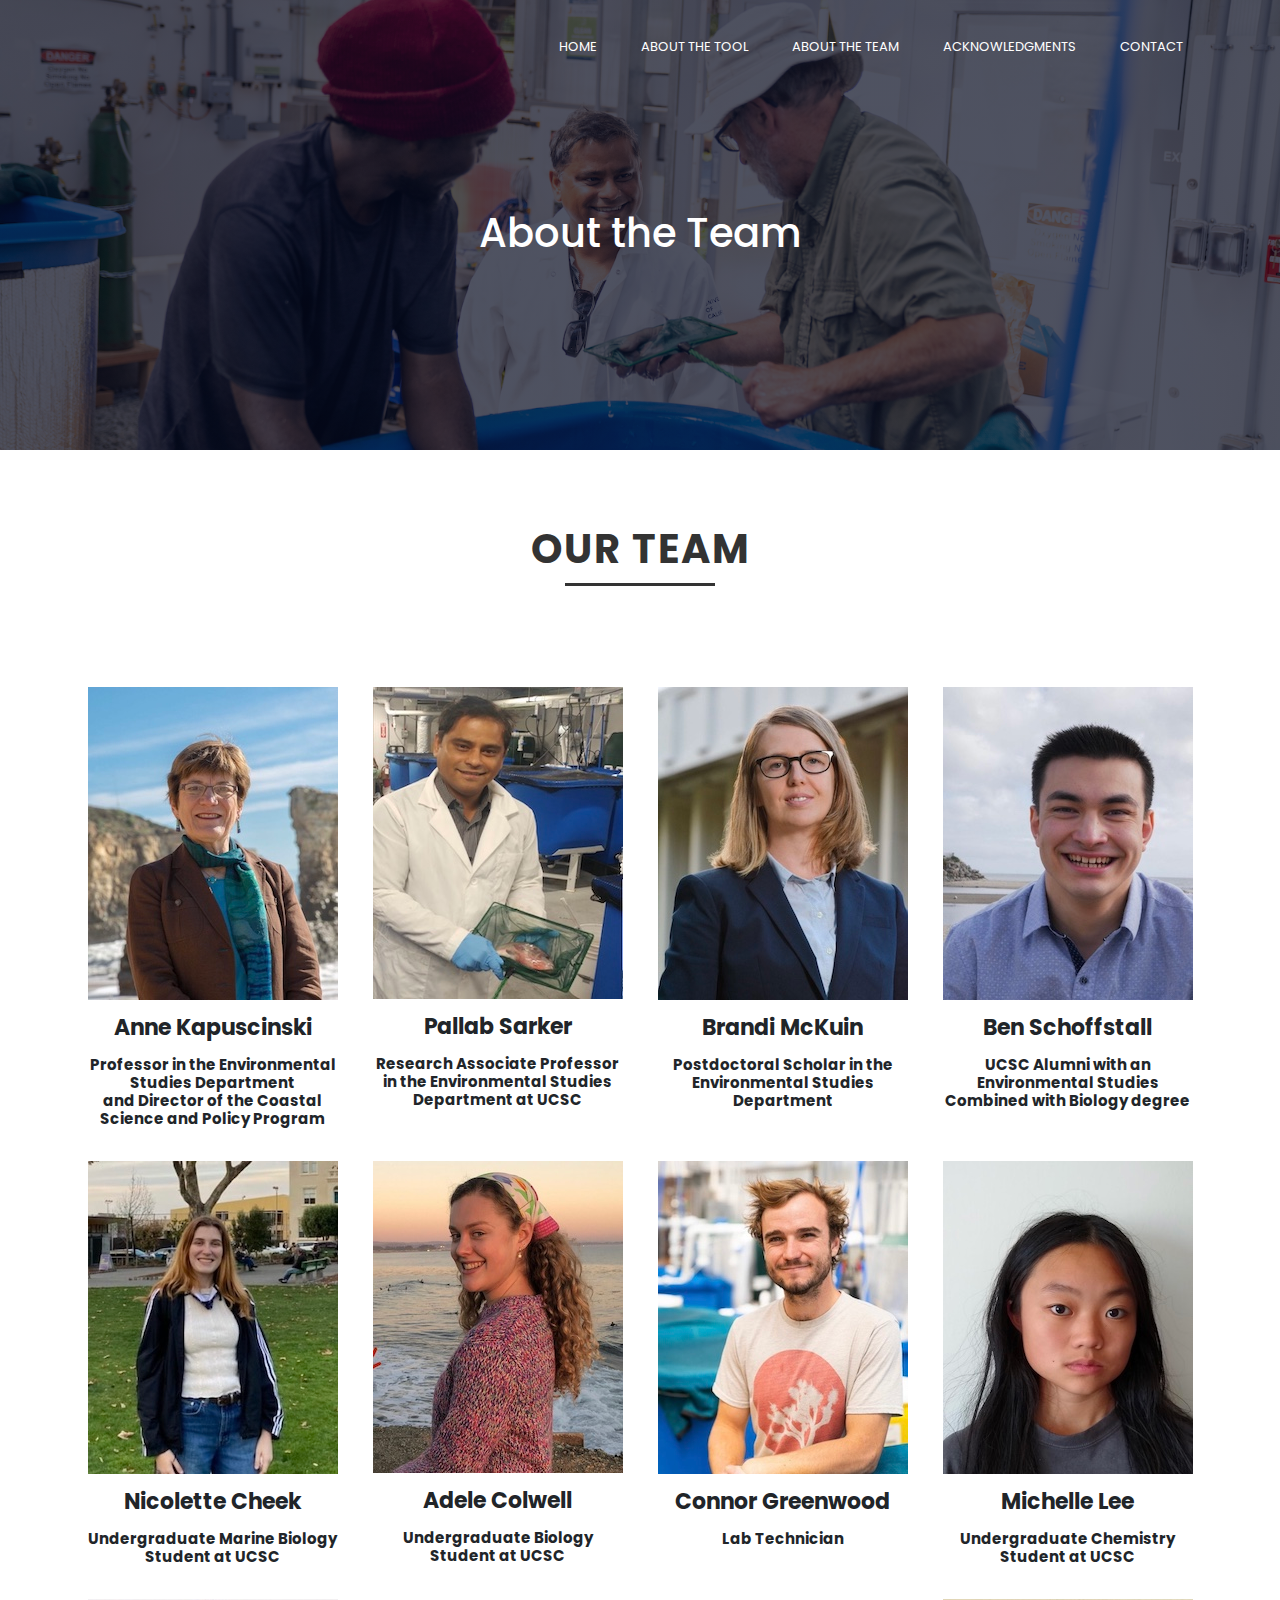
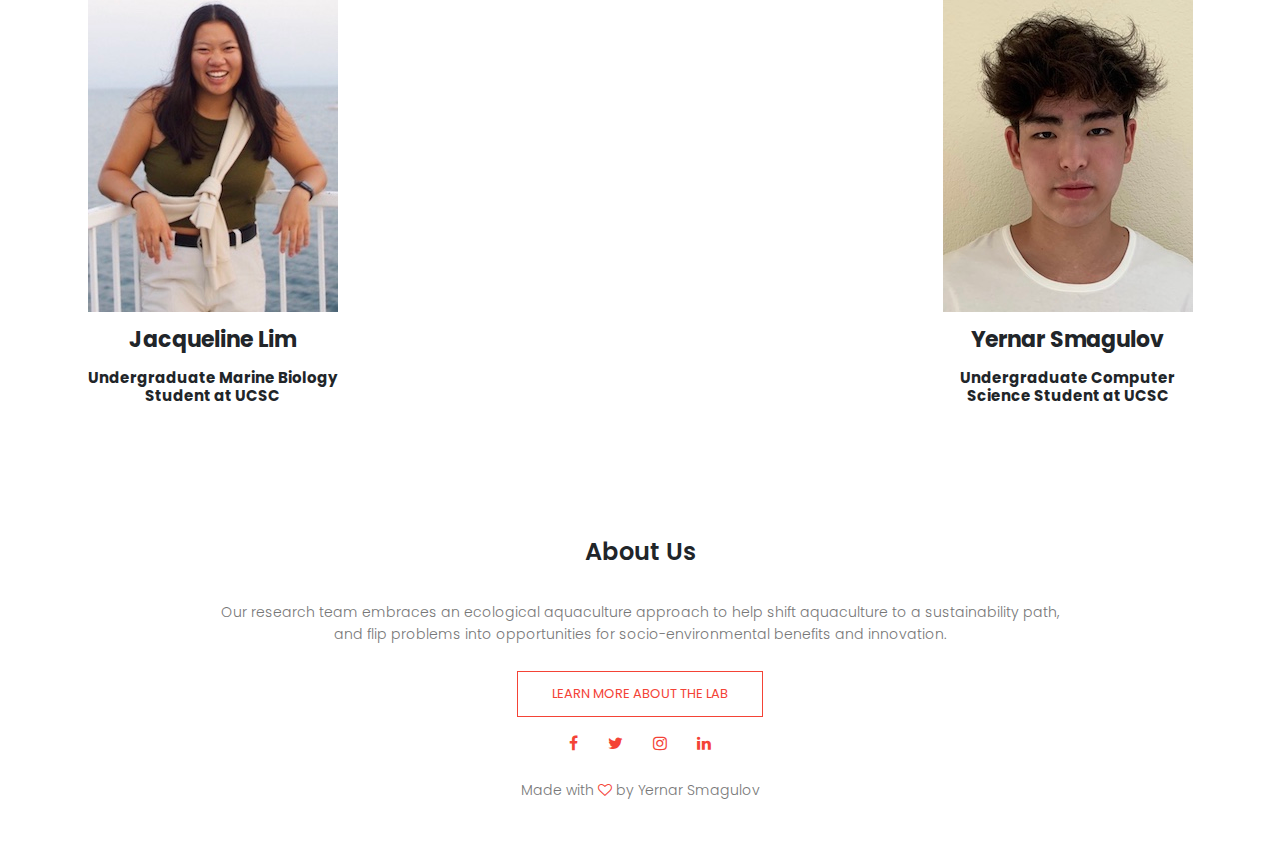
<file: about_team.html>
<!DOCTYPE html>
<html>
    <head>
        <meta name="viewpoint" content="with=device-width, initial-scale=1.0">
        <title>Our Team Section</title>
        <link rel="stylesheet" href="style.css">
        <link rel="preconnect" href="https://fonts.googleapis.com">
        <link href="https://fonts.googleapis.com/css2?family=Poppins:wght@100;200;300;400;600;700&display=swap" rel="stylesheet">
        <!-- <link rel="stylesheet" href="https://cdn.jsdelivr.net/npm/@fortawesome/fontawesome-free@6.1.1/css/fontawesome.min.css"> -->

        <link rel="stylesheet" href="https://stackpath.bootstrapcdn.com/bootstrap/4.1.3/css/bootstrap.min.css">
        <link rel="stylesheet" href="https://stackpath.bootstrapcdn.com/font-awesome/4.7.0/css/font-awesome.min.css">

    </head>
    <body>
        <!-- header section start -->
        <section class="sub-header">
            <nav>
                <!-- <a href="index.html"><img src="images/logo.png"></a> -->
                <div class="nav-links" id="nav-links">
                    <i class="fa fa-times" onclick="hideMenu()"></i> <!-- close icon -->
                    <ul>
                        <li><a href="index.html">HOME</a></li>
                        <li><a href="about_tool.html">ABOUT THE TOOL</a>
                            <div class="sub-menu-1">
                                <ul>
                                    <li><a href="about_tool.html">Download the Tool</a></li>
                                    <li><a href="database.html">Database</a></li>
                                    <li><a href="calculator_module.html">Calculator Module</a></li>
                                    <li class="hover-me"><a href="optimization_module.html">Optimization Module</a><i class="fa fa-angle-right"></i>
                                        <div class="sub-menu-3">
                                            <ul>
                                                <li><a href="#">Rainbow Trout</a></li>
                                                <li><a href="#">Atlantic Salmon</a></li>
                                            </ul>
                                        </div>
                                    </li>
                                </ul>
                            </div>
                        </li>
                        <li><a href="about_team.html">ABOUT THE TEAM</a></li>
                        <!-- <li><a href="blog.html">BLOG</a></li> -->
                        <li><a href="acknowledgments.html">ACKNOWLEDGMENTS</a></li>
                        <li><a href="contact.html">CONTACT</a></li>
                    </ul>
                </div>
                <i class="fa fa-bars" onclick="showMenu()"></i> <!-- menu icon -->
            </nav>
            <h1>About the Team</h1>

        </section>
        <!-- header section end -->


        <!-- team collage section start -->
        <section class="team">
            <div class="container">
                <h1>OUR TEAM</h1>
                <div class="row">
                    <div class="col-md-3 profile text-center">
                        <div class="img-box">
                        <img src="images/anne.jpg" class="img-responsive">
                            <ul>
                                <a href="#"><li><i class="fa fa-facebook"></i></li></a>
                                <a href="#"><li><i class="fa fa-twitter"></i></li></a>
                                <a href="#"><li><i class="fa fa-linkedin"></i></li></a>
                            </ul>
                        </div>
                         <h2>Anne Kapuscinski</h2>
                         <h3>Professor in the Environmental Studies Department<br> and Director of the Coastal Science and Policy Program</h3>
                    </div>

                    <div class="col-md-3 profile text-center">
                        <div class="img-box">
                        <img src="images/pallab.jpg" class="img-responsive">
                            <ul>
                                <a href="#"><li><i class="fa fa-facebook"></i></li></a>
                                <a href="#"><li><i class="fa fa-twitter"></i></li></a>
                                <a href="#"><li><i class="fa fa-linkedin"></i></li></a>
                            </ul>
                        </div>

                        <h2>Pallab Sarker</h2>
                        <h3>Research Associate Professor in the Environmental Studies Department at UCSC</h3>
                    </div>

                    <div class="col-md-3 profile text-center">
                        <div class="img-box">
                        <img src="images/brandi.jpg" class="img-responsive">
                            <ul>
                                <a href="#"><li><i class="fa fa-facebook"></i></li></a>
                                <a href="#"><li><i class="fa fa-twitter"></i></li></a>
                                <a href="#"><li><i class="fa fa-linkedin"></i></li></a>
                            </ul>
                        </div>

                        <h2>Brandi McKuin</h2>
                        <h3>Postdoctoral Scholar in the Environmental Studies Department</h3>
                    </div>

                    <div class="col-md-3 profile text-center">
                        <div class="img-box">
                        <img src="images/ben.jpg" class="img-responsive">
                            <ul>
                                <a href="#"><li><i class="fa fa-facebook"></i></li></a>
                                <a href="#"><li><i class="fa fa-twitter"></i></li></a>
                                <a href="#"><li><i class="fa fa-linkedin"></i></li></a>
                            </ul>
                        </div>

                        <h2>Ben Schoffstall</h2>
                        <h3>UCSC Alumni with an Environmental Studies Combined with Biology degree</h3>
                    </div>

                    
                    <div class="col-md-3 profile text-center">
                        <div class="img-box">
                        <img src="images/nicolette.jpg" class="img-responsive">
                            <ul>
                                <a href="#"><li><i class="fa fa-facebook"></i></li></a>
                                <a href="#"><li><i class="fa fa-twitter"></i></li></a>
                                <a href="#"><li><i class="fa fa-linkedin"></i></li></a>
                            </ul>
                        </div>

                        <h2>Nicolette Cheek</h2>
                        <h3>Undergraduate Marine Biology Student at UCSC</h3>
                    </div>

                    <div class="col-md-3 profile text-center">
                        <div class="img-box">
                        <img src="images/stephanie.jpg" class="img-responsive">
                            <ul>
                                <a href="#"><li><i class="fa fa-facebook"></i></li></a>
                                <a href="#"><li><i class="fa fa-twitter"></i></li></a>
                                <a href="#"><li><i class="fa fa-linkedin"></i></li></a>
                            </ul>
                        </div>

                        <h2>Adele Colwell</h2>
                        <h3>Undergraduate Biology Student at UCSC</h3>
                    </div>
                    
                    <div class="col-md-3 profile text-center">
                        <div class="img-box">
                        <img src="images/connor.jpg" class="img-responsive">
                            <ul>
                                <a href="#"><li><i class="fa fa-facebook"></i></li></a>
                                <a href="#"><li><i class="fa fa-twitter"></i></li></a>
                                <a href="#"><li><i class="fa fa-linkedin"></i></li></a>
                            </ul>
                        </div>

                        <h2>Connor Greenwood</h2>
                        <h3>Lab Technician</h3>
                    </div>


                    <div class="col-md-3 profile text-center">
                        <div class="img-box">
                        <img src="images/michelle.jpg" class="img-responsive">
                            <ul>
                                <a href="#"><li><i class="fa fa-facebook"></i></li></a>
                                <a href="#"><li><i class="fa fa-twitter"></i></li></a>
                                <a href="#"><li><i class="fa fa-linkedin"></i></li></a>
                            </ul>
                        </div>

                        <h2>Michelle Lee</h2>
                        <h3>Undergraduate Chemistry Student at UCSC</h3>
                    </div>

                    <div class="col-md-3 profile text-center">
                        <div class="img-box">
                        <img src="images/jacqueline.jpg" class="img-responsive">
                            <ul>
                                <a href="#"><li><i class="fa fa-facebook"></i></li></a>
                                <a href="#"><li><i class="fa fa-twitter"></i></li></a>
                                <a href="#"><li><i class="fa fa-linkedin"></i></li></a>
                            </ul>
                        </div>

                        <h2>Jacqueline Lim</h2>
                        <h3>Undergraduate Marine Biology Student at UCSC</h3>
                    </div>

                    <div class="col-md-3 profile text-center">
                        <div class="img-box">
                        <img src="images/yernar.jpg" class="img-responsive">
                            <ul>
                                <a href="#"><li><i class="fa fa-facebook"></i></li></a>
                                <a href="#"><li><i class="fa fa-twitter"></i></li></a>
                                <a href="#"><li><i class="fa fa-linkedin"></i></li></a>
                            </ul>
                        </div>

                        <h2>Yernar Smagulov</h2>
                        <h3>Undergraduate Computer Science Student at UCSC</h3>
                    </div>



                </div>
            </div>
        </section>







        <!-- team collage section end -->


       

        <!-- Footer section start (1:06:40) -->
        <section class="footer">
            <h4>About Us</h4>
            <p>Our research team embraces an ecological aquaculture approach to help shift aquaculture to a sustainability path,<br> and flip problems into opportunities for socio-environmental benefits and innovation.</p>
            <a href="#" class="hero-btn red-btn lab-btn">LEARN MORE ABOUT THE LAB</a>
            <div class="icons">
                <i class="fa fa-facebook"></i>
                <i class="fa fa-twitter"></i>
                <i class="fa fa-instagram"></i>
                <i class="fa fa-linkedin"></i>
            </div>
            <p>Made with <i class="fa fa-heart-o"></i> by Yernar Smagulov</p>
        </section>
        <!-- Footer section end -->


        <!----- Javascript for Toggle Menu----->
        <script>

            var navLinks = document.getElementById("navLinks");

            function showMenu() {
                navLinks.style.right = "0";
            }
            function hideMenu() {
                navLinks.style.right = "-200px";
            }
        </script>
    </body>
</html>
</file>
<file: style.css>
*{
    margin: 0;
    padding: 0;
    font-family: 'Poppins', sans-serif;
}
.header{
    min-height: 100vh;
    width: 100%;
    background-image: linear-gradient(rgba(4,9,30,0.7), rgba(4,9,30,0.7)), url(images/banner.jpg);
    background-position: center;
    background-size: cover;
    position: relative;
}
nav{
    display: flex;
    padding: 2% 6%;
    justify-content: space-between;
    align-items: center;
}
nav img{
    width: 150px;
}
.nav-links{
    flex: 1;
    text-align: right;
}
.nav-links ul li{
    list-style: none;
    display: inline-block;
    padding: 8px 20px;
    position: relative;
}
.nav-links ul li a{
    color: #fff;
    text-decoration: none;
    font-size: 13px;
}
.nav-links ul li::after{
    content: '';
    width: 0%; /* adds a (red) line under the nav links in the header*/
    height: 2px;
    background: #f44336;
    display: block;
    margin: auto;
    transition: 0.5s;
}
/* hover effect over the nav links in the header (red line) */
.nav-links ul li:hover::after{
    width: 100%;
}
.text-box{
    width: 90%;
    color: #fff;
    position: absolute;
    top: 45%;
    left: 50%;
    transform: translate(-50%, -50%);
    text-align: center;
}
.text-box h1{
    font-size: 62px;
}
.text-box p{
    margin: 10px 0 40px; /* 10 from top, 0 from left and right, 40 fron bottom */
    font-size: 14px;
    color: #fff;
}
.hero-btn{ /* Visit Us To know More BUTTON */
    display: inline-block;
    text-decoration: none;
    color: #fff;
    border: 1px solid #fff;
    padding: 12px 34px;
    font-size: 13px;
    background: transparent;
    position: relative;
    cursor: pointer;
}
.hero-btn:hover{
    border: 1px solid #f44336;
    background: #f44336;
    transition: 1s;
}

nav .fa{ /* hiding icons from larger screens */
    display: none;
}

@media(max-width: 700px){ /* mobile view */
    .text-box h1{
        font-size: 20px;
    }
    .nav-links ul li{
        display: block;
    }
    .nav-links{
        position: fixed;
        background: #f44336;
        height: 100vh;
        width: 200px;
        top: 0;
        right: -200px;
        text-align: left;
        z-index: 2;
        transition: 1s;
    }
    nav .fa{
        display: block;
        color: #fff;
        margin: 10px;
        font-size: 22px;
        cursor: pointer;
    }
    .nav-links ul{
        padding: 30px;
    }
}


/* course section */
.course{
    width: 80%;
    margin: auto;
    text-align: center;
    padding-top: 100px;
}
h1{
    font-size: 36px;
    font-weight: 800;
}
p{
    color: #777;
    font-size: 14px;
    font-weight: 300;
    line-height: 22px;
    padding: 10px;
}
.row{
    margin-top: 5%;
    display: flex;
    justify-content: space-between;
}
.course-col{
    flex-basis: 31%;
    background: #fff3f3; /* background color of the courses */
    border-radius: 10px;
    margin-bottom: 5%;
    padding: 20px 12px;
    box-sizing: border-box;
    transition: 0.5s;
}
h3{
    text-align: center;
    font-weight: 600;
    margin: 10px 0;
}
.course-col:hover{
    box-shadow: 0 0 20px 0px rgba(0, 0, 0, 0.2);
}

@media(max-width: 700px){
    .row{
        flex-direction: column;
    }
}


/* campus section */
.campus{
    width: 80%;
    margin: auto;
    text-align: center;
    padding-top: 50px;
}
.campus-col{
    flex-basis: 32%;
    border-radius: 10px;
    margin-bottom: 30px;
    position: relative;
    overflow: hidden;
}
.campus-col img{
    width: 100%;
    display: block;
}
.layer{
    background: transparent;
    height: 100%;
    width: 100%;
    position: absolute;
    top: 0;
    left: 0;
    transition: 0.5s;
}
.layer:hover{
    background: rgba(226, 0, 0, 0.7);
}
.layer h3{
    width: 100%;
    font-weight: 500;
    color: #fff;
    font-size: 26px;
    bottom: 0;
    left: 50%;
    transform: translateX(-50%);
    position: absolute;
    opacity: 0;
    transition: 0.5s;
}

.layer:hover h3{
    bottom: 49%;
    opacity: 1;
}

/* facilities section */
.facilities{
    width: 80%;
    margin: auto;
    text-align: center;
    padding-top: 100px;
}
.facilities-col{
    flex-basis: 31%;
    border-radius: 10px;
    margin-bottom: 5%;
    text-align: left;
}
.facilities-col img{
    width: 100%;
    border-radius: 10px;
}
.facilities-col p{
    padding: 0;
}
.facilities-col h3{
    margin-top: 16px;
    margin-bottom: 15px;
    text-align: left;
}


/* testimonials section */
.testimonials{
    width: 80%;
    margin: auto;
    padding-top: 100px;
    text-align: center;
}
.testimonial-col{
    flex-basis: 44%;
    border-radius: 10px;
    margin-bottom: 5%;
    text-align: left;
    background: #fff3f3;
    padding: 25px;
    cursor: pointer;
    display: flex;
}
.testimonial-col img{
    height: 40px;
    margin-left: 5px;
    margin-right: 30px;
    border-radius: 50%;
}
.testimonial-col p{
    padding: 0;
}
.testimonial-col h3{
    margin-top: 15px;
    text-align: left;
}
.testimonial-col .fa{
    color: #f44336
}
@media(max=width: 700px){
    .testimonial-col img{
        margin-left: 0px;
        margin-right: 15px;
    }
}


/* Call To Action section */
.cta{
    margin: 100px auto;
    width: 80%;
    background-image: linear-gradient(rgba(0,0,0,0.7), rgba(0,0,0,0.7)), url(images/banner2.jpg);
    background-position: center;
    background-size: cover;
    border-radius: 10px;
    text-align: center;
    padding: 100px 0;
}
.cta h1{
    color: #fff;
    margin-bottom: 40px;
    padding: 0;
}
@media(max-width: 700px) {
    .cta h1{
        font-size: 24px;
    }
}


/* Footer section */
.footer{
    width: 100%;
    text-align: center;
    padding: 30px 0;
}
.footer h4{
    margin-bottom: 25px;
    margin-top: 20px;
    font-weight: 600;
}
.icons .fa{
    color: #f44336;
    margin: 0 13px;
    cursor: pointer;
    padding: 18px 0;
}
.fa-heart-o{
    color: #f44336
}


/* About Us Page (Part 2) */
.sub-header{
    height: 50vh;
    width: 100%;
    background-image: linear-gradient(rgba(4,9,30,0.7),rgba(4,9,30,0.7)), url(images/background.jpg);
    background-position: center;
    background-size: cover;
    text-align: center;
    color: #fff;
}

.sub-header h1{
    margin-top: 100px;
}

.about-us{
    width: 80%;
    margin: auto;
    padding-top: 80px;
    padding-bottom: 50px;
}

.about-col{
    flex-basis: 48%;
    padding: 30px 2px;
}
.about-col img{
    width: 100%;
}
.about-col h1{
    padding-top: 0;
}
.about-col p{
    padding: 15px 0 25px;
}

.red-btn{
    border: 1px solid #f44336;
    background: transparent;
    color: #f44336;
}
.red-btn:hover{
    color: #fff;
}


/* blog content (Part 3) */
.blog-content{
    width: 80%;
    margin: auto;
    padding: 60px 0;
}
.blog-left{
    flex-basis: 65%;
}
.blog-left img{
    width: 100%;
}
.blog-left h2{
    color: #222;
    font-weight: 600;
    margin: 30px 0;
}
.blog-left p{
    color: #999;
    padding: 0;
}

.blog-right{
    flex-basis: 32%;
}
.blog-right h3{
    background: #f44336;
    color:#fff;
    padding: 7px 0;
    font-size: 16px;
    margin-bottom: 20px;
}
.blog-right div{
    display: flex;
    align-items: center;
    justify-content: space-between;
    color: #555;
    padding: 8px;
    box-sizing: border-box;
}

.comment-box{
    border: 1px solid #ccc;
    margin: 50px 0;
    padding: 10px 20px;
}
.comment-box h3{
    text-align: left;
}
.comment-form input, .comment-form textarea{
    width: 100%;
    padding: 10px;
    margin: 15px 0;
    box-sizing: border-box;
    border: none;
    outline: none;
    background: #f0f0f0;
}

.comment-form button{
    margin: 10px 0;
}

@media(max-width: 700px){
    .sub-header h1{
        font-size: 24px;
    }
}


/* contact us page */

.location{
    width: 80%;
    margin: auto;
    padding: 80px 0;
}
.location iframe{
    width: 100%;
}
.contact-us{
    width: 80%;
    margin: auto;
}
.contact-col{
    flex-basis: 48%;
    margin-bottom: 30px;
}
.contact-col div{
    display: flex;
    align-items: center;
    margin-bottom: 40px;
}
.contact-col div .fa{
    font-size: 28px;
    color: #f44336;
    margin: 10px;
    margin-right: 30px;
}
.contact-col div p{
    padding: 0;
}
.contact-col div h5{
    font-size: 20px;
    margin-bottom: 5px;
    color: #555;
    font-weight: 400;
}
.contact-col input, .contact-col textarea{
    width: 100%;
    padding: 15px;
    margin-bottom: 17px;
    outline: none;
    border: 1px solid #ccc;
    box-sizing: border-box;
}


/* sub menu */
.sub-menu-1{
    display: none;
}
.nav-links ul li:hover .sub-menu-1{
    display: block;
    position: absolute;
    background: transparent;
    margin-top: 0px;
    margin-left: -15px;
}
.nav-links ul li:hover .sub-menu-1 ul{
    display: block;
    margin: 10px;
}
.nav-links ul li:hover .sub-menu-1 ul li{
    width: 150px;
    padding: 10px;
    border-bottom: 1px dotted #fff;
    background: transparent;
    border-radius: 0;
    text-align: left;
}
.nav-links ul li:hover .sub-menu-1 ul li:last-child{
    border-bottom: none;
}

.sub-menu-2{
    display: none;
}

.hover-me:hover .sub-menu-2{
    position: absolute;
    display: block;
    margin-top: -68px;
    margin-left: 140px;
    background: transparent;
}
.hover-me .fa-angle-right{
    display: block;
    float: right;
    color: #fff;
    margin-top: 2px;
}

.sub-menu-3{
    display: none;
}
.hover-me:hover .sub-menu-3{
    position: absolute;
    display: block;
    margin-top: -56px;
    margin-left: 160px;
    background: transparent;
}


/* team collage */
.team{
    margin: 75px 0;
}

.team h1{
    text-align: center;
    font-weight: bold;
    letter-spacing: 2px;
    color: #333;
    padding-bottom: 10px;
}
.team h1:after{
    content: '';
    background: #333;
    display: block;
    height: 3px;
    width: 150px;
    margin: 10px auto;
}
.profile{
    margin-top: 25px;
}
.profile .img-box{
    opacity: 1;
    display: block;
    position: relative;
}
.profile h2{
    font-size: 22px;
    font-weight: bold;
    margin-top: 15px;
}
.profile h3{
    font-size: 15px;
    font-weight: bold;
    margin-top: 15px;
}
.img-box::after{
    content: '';
    opacity: 0;
    background-color: rgba(0, 0, 0, 0.6);
    position: absolute;
    right: 0;
    left: 0;
    top: 0;
    bottom: 0;
}
.img-box ul{
    margin: 0;
    padding: 20px 0;
    position: absolute;
    z-index: 1;
    bottom: 0;
    display: block;
    left: 50%;
    transform: translateX(-50%);
    opacity: 0;
}
.img-box ul li{
    width: 30px;
    height: 30px;
    border: 1px solid #fff;
    border-radius: 50%;
    margin: 3px;
    padding: 7px;
    display: inline-block;
}
.img-box a{
    color: #fff;
}
.img-box:hover::after{
    opacity: 1;
}
.img-box:hover ul{
    opacity: 1;
}
.img-box a:hover li{
    color: #007bff;
    border: 1px solid #007bff;
}
.img-box:after, .img-box ul, .img-box ul li{
    transition: all 0.5s ease-in-out;
}


/* lab button */
/* .lab-btn {
    display: inline-block;
    text-align: center;
} */
</file>
